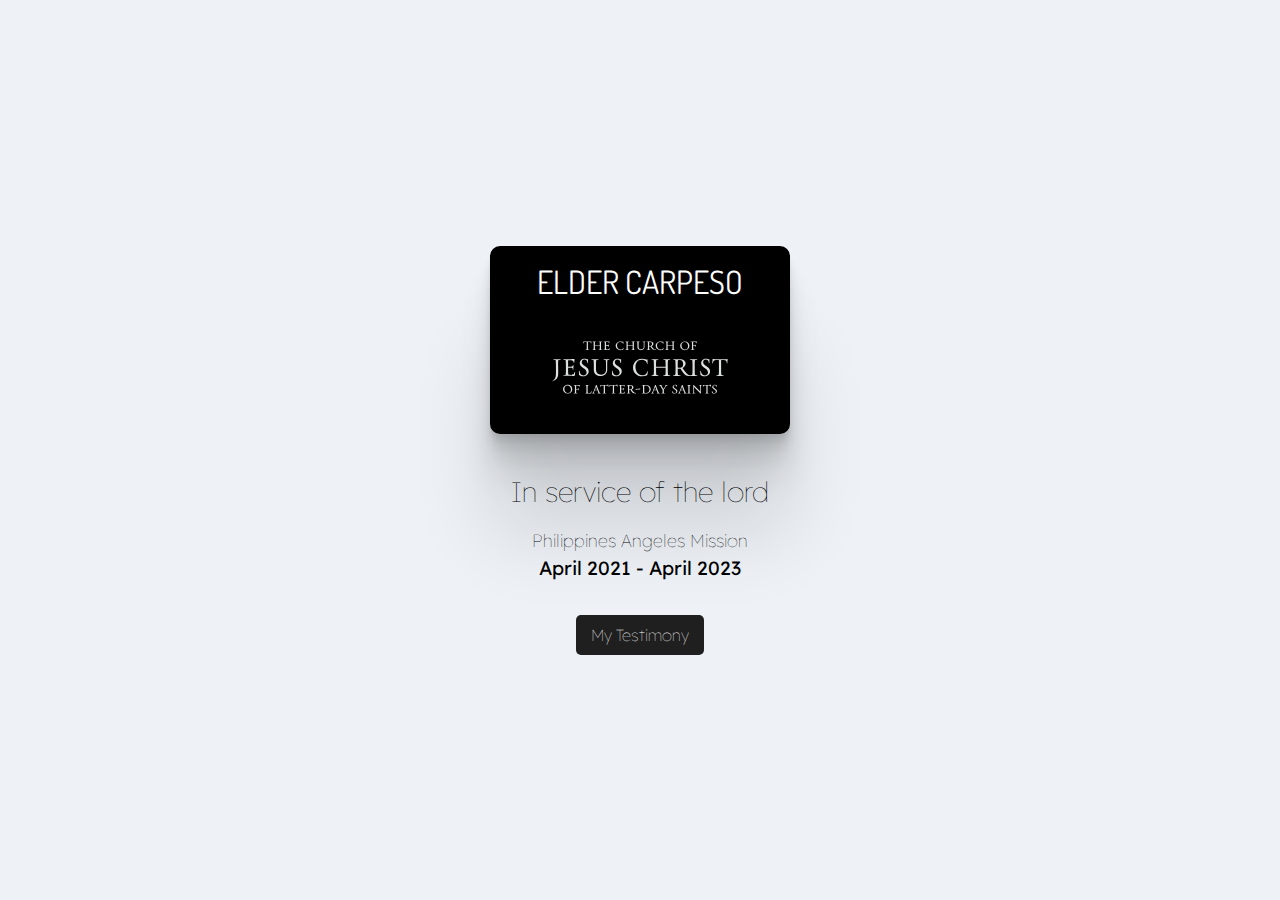
<file: index.html>
<!DOCTYPE html>
<html lang="en">
<head>
    <meta charset="UTF-8">
    <meta http-equiv="X-UA-Compatible" content="IE=edge">
    <meta name="viewport" content="width=device-width, initial-scale=1.0">
    <link rel="stylesheet" href="style.css">

    <!-- Metadate Generated by: https://metatags.io/ -->
    <!-- Primary Meta Tags -->
    <title>In service of the Lord.</title>
    <meta name="title" content="In service of the Lord.">
    <meta name="description" content="My final thoughts before I begin a new journey.">

    <!-- Open Graph / Facebook -->
    <meta property="og:type" content="website">
    <meta property="og:url" content="https://devcarpeso.github.io/dc.github.io/">
    <meta property="og:title" content="In service of the Lord.">
    <meta property="og:description" content="My final thoughts before I begin a new journey.">
    <meta property="og:image" content="assets/mtc_ph.jpeg">

    <!-- Twitter -->
    <meta property="twitter:card" content="summary_large_image">
    <meta property="twitter:url" content="https://devcarpeso.github.io/dc.github.io/">
    <meta property="twitter:title" content="In service of the Lord.">
    <meta property="twitter:description" content="My final thoughts before I begin a new journey.">
    <meta property="twitter:image" content="assets/mtc_ph.jpeg">

    <link rel="apple-touch-icon" sizes="180x180" href="/apple-touch-icon.png">
    <link rel="icon" type="image/png" sizes="32x32" href="/favicon-32x32.png">
    <link rel="icon" type="image/png" sizes="16x16" href="/favicon-16x16.png">
    <link rel="manifest" href="/site.webmanifest">
</head>
<body>
    <div class="modal hide">
        <div class="modal-body">
            <div class="testimony">
                <div>I've always been quiet in person.</div><div><br></div><div>My friends know me differently, but I have a difficulty sharing my thoughts and my testimonies to investigators, new converts and people in general. I can't relate much to people, and sometimes I leave the conversation because I am not confident enough to share.</div><div><br></div><div>But I'm going on a mission.&nbsp;</div><div><br></div><div>I felt it in my heart. I felt the spirit telling me to trust in the Lord and that all will be okay. I continually prayed for guidance, faced many challenges and struggled to be worthy of the Lord's blessings.&nbsp;</div><div><br></div><div>I wanted to serve. I will serve. And we all can serve our Heavenly Father, even during these times. No matter how difficult our situation can be, we can always spare a small amount of time to serve.&nbsp;</div><div><br></div><div>We can share the gospel, or help a friend in need. We can read a full chapter in the book of mormon, or just a few verses.&nbsp;</div><div><br></div><div>No matter where we are, or what we are doing, we can serve him. We can minister to our fellow neighbors and friends, and share the blessings we receive through our obedience.&nbsp;</div><div><br></div><div>If we fail or make mistakes, we can receive forgiveness through the atonement of Jesus Christ. Each failure is a lesson we can learn, not what defines us.</div><div><br></div><div>I am incredibly thankful for the support and love that my ward, my stake and my friends have given me throughout my journey. I am thankful and truly blessed to have a family that helped me come unto christ, and taught me about the gospel at an early age.&nbsp;</div><div><br></div><div>Most of all, I am thankful to Heavenly Father and Jesus Christ, who has always given me hope and strength that I can, one day, achieve my goals.</div><div><br></div><div>I testify to you that as you strive to be better and minister to those in need, God will bless you and nourish you physically and spiritually. I know that as we continue to hold strong to our faith, the Lord will guide us through our struggles and challenges.</div><div><br></div><div>I am a very quiet person, and that hasn't changed for the most part. But through the Gospel of Jesus Christ, my mouth has been opened to share the gospel of Jesus Christ. And I testify that yours will be too.&nbsp;</div>
            </div>
            <div class="exit">
                <button>Serve well, Elder Carpeso!</button>
            </div>
        </div>
    </div>
    <div class="loader">

    </div>
    <div class="container">
        <div class="nametag">
            <span class="nametag-name">
                ELDER CARPESO
            </span>
            <img src="assets/church_logo.svg" alt="" class="nametag-logo-lds">
        </div>
        <div class="descriptions">
            <h1>In service of the lord</h1>
            <span>Philippines Angeles Mission</span>
            <p>April 2021 - April 2023</p>
        </div>
        <button class="article-open">
            My Testimony
        </button>
    </div>
    <script src="scripts.js"></script>
</body>
</html>
</file>
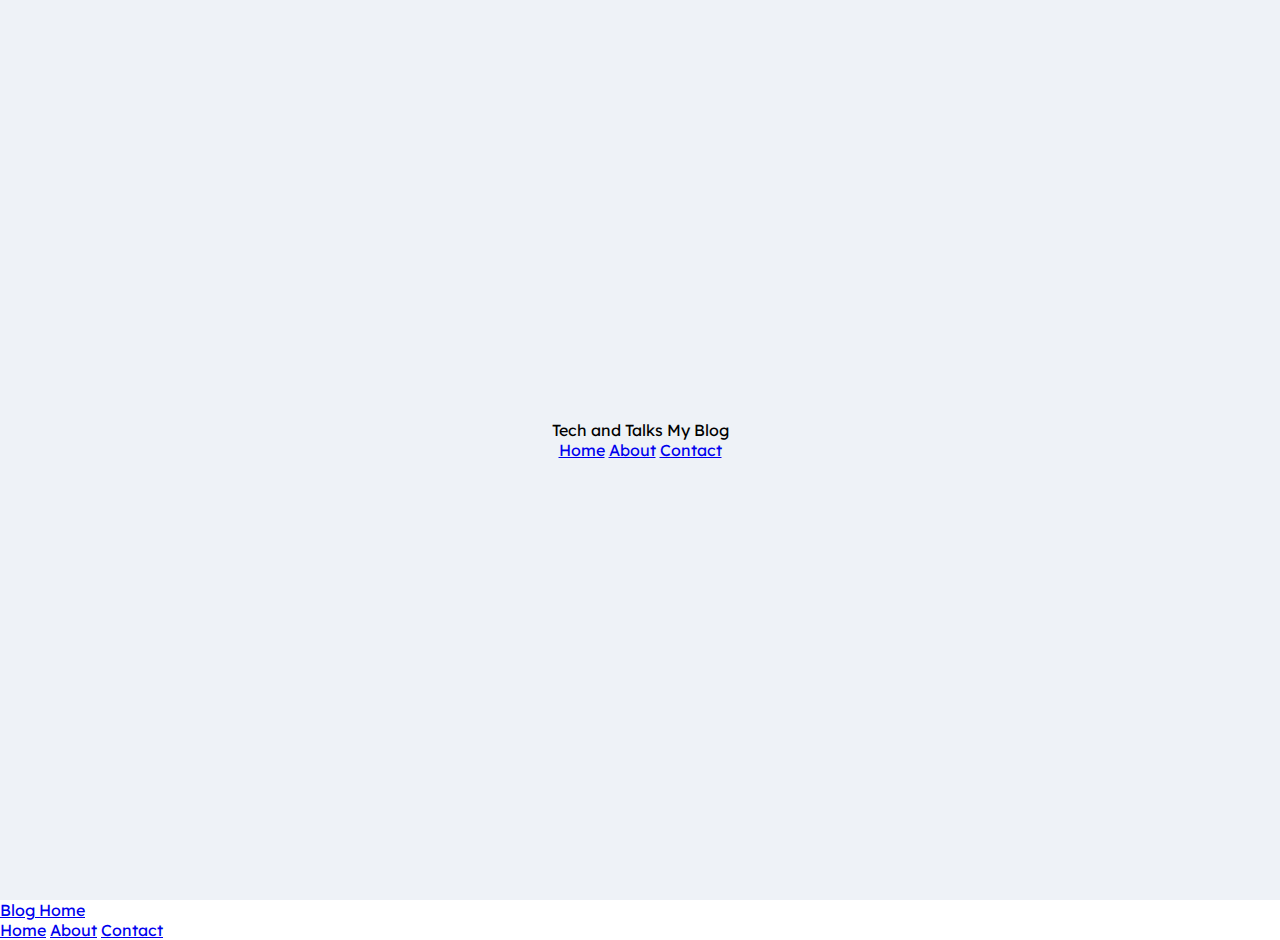
<file: page.html>
<!DOCTYPE html>
<html lang="en">
<head>
    <meta charset="UTF-8">
    <meta name="viewport" content="width=device-width, initial-scale=1.0">
    <title>Home</title>
    <link 
    href="https://fonts.googleapis.com/css2?family=Bebas+Neue&family=Playfair+Display:wght@400;600&display=swap" 
    rel="stylesheet">
    <link rel="stylesheet" href="style.css">
    <!-- Self-contained styling specific to page -->
    <style>
        p {
            margin: 0;
            margin-bottom: 15px;
        }
        #current_post {
            display: flex;
            flex-flow: column nowrap;
            justify-content: flex-start;
            align-items: center;
        }
        #title {
            margin-top: 20px;
            font-family: 'Bebas Neue', cursive;
            font-size: 5rem;
            text-align: center;
        }
        #subtitle {
            color: rgba(0, 0, 0, 0.5);
        }
    </style>
</head>
<body>
    <div class="container">
        <div class="title-container">
            <span class="subtitle">Tech and Talks</span>
            <span class="title">My Blog</span>
        </div>
        <div class="navigation-bar">
            <a href="index.html" class="navigation-item">Home</a>
            <a href="about.html" class="navigation-item">About</a>
            <a href="contact.html" class="navigation-item">Contact</a>
        </div>
        <span id="title"></span>
        <span id="subtitle"></span>
        <div id="current_post"></div>
    </div>
    <div class="footer">
        <a href="#">Blog Home</a>
        <div class="footer-links">
            <a href="index.html" class="navigation-item">Home</a>
            <a href="about.html" class="navigation-item">About</a>
            <a href="contact.html" class="navigation-item">Contact</a>
        </div>
    </div>
    <script src="script.js"></script>
    <script>
        var parameter = new URLSearchParams(window.location.search);
        var id = (parameter.get("id")) ? parameter.get('id') : undefined;
        if(id) {
            let content = undefined;
            fetch_data(source).then(data => {
                data.forEach(e => {
                    if(e.id === id) {
                        content = e;
                    }
                });
                document.getElementById("title").innerHTML = content.title;
                document.getElementById("subtitle").innerHTML = content.excerpt;
                document.getElementById("current_post").innerHTML = content.content;
            });
        }
    </script>
</body>
</html>
</file>
<file: style.css>
@import url('https://fonts.googleapis.com/css2?family=Dosis:wght@500&display=swap');
@import url('https://fonts.googleapis.com/css2?family=Lexend:wght@100;400;500&display=swap');

body, html {
    padding: 0;
    margin: 0;
    width: 100%;
    height: 100%;
    font-family: 'Quicksand', sans-serif;
    background: white;
    font-family: 'Lexend', sans-serif;
}
.loader {
    position: fixed;
    z-index: 100;
    width: 100%;
    height: 100%;
    background-color: black;

    transition: all 0.4s ease;
    visibility: visible;
    opacity: 1;
}
.hide {
    visibility: hidden;
    opacity: 0;
}
* {
    box-sizing: border-box;
    -webkit-box-sizing: border-box;
    -moz-box-sizing: border-box;
}
.container {
    width: 100%;
    height: 100%;

    display: flex;
    flex-flow: column nowrap;
    justify-content: center;
    align-items: center;
    background: #EEF2F7;
}
.nametag {
    margin-bottom: 30px;
    width: 300px;
    height: 188px;
    background: black;
    border-radius: 10px;

    display: flex;
    flex-flow: column nowrap;
    justify-content: center;
    align-items: center;

    box-shadow: 0 2.8px 2.2px rgba(0, 0, 0, 0.034), 
    0 6.7px 5.3px rgba(0, 0, 0, 0.048), 
    0 12.5px 10px rgba(0, 0, 0, 0.06), 
    0 22.3px 17.9px rgba(0, 0, 0, 0.072), 
    0 41.8px 33.4px rgba(0, 0, 0, 0.086), 
    0 100px 80px rgba(0, 0, 0, 0.12);
}

.nametag-name {
    font-family: 'Dosis', sans-serif;
    font-size: 2rem;
    color: white;
    margin-top: 15px;
}
.nametag-logo-lds {
    filter: invert(1);
    width: auto;
    height: 75px;
    margin: auto 0;
}

.descriptions {
    width: 300px;
    height: auto;
    padding: 10px;
    display: flex;
    flex-flow: column nowrap;
    justify-content: center;
    align-items: center;
}
.descriptions > h1 {
    font-weight: lighter;
    margin: 0;
    font-size: 1.75rem;
    text-align: center;
}
.descriptions > p {
    margin: 5px 0;
    font-size: 1.2rem;
}
.descriptions > span {
    font-weight: lighter;
    margin-top: 20px;
    font-size: 1.1rem;
}
.article-open {
    font-family: inherit;
    border: none;
    background-color: #1f1f1f;
    border-radius: 5px;
    padding: 10px 15px;
    color: white;
    font-weight: lighter;
    margin-top: 20px;
    font-size: 1rem;
}
.article-open:focus {
    outline: none;
    transition: all 0.2s ease;
}
.article-open:hover {
    background: rgba(0, 0, 0, 0.8)
}
.modal {
    height: 100%;
    width: 100%;
    position: fixed;
    z-index: 200;
    background: rgba(0, 0, 0, 0.9);
    color: white;
    transition: all 0.5s ease;

    display: flex;
    justify-content: center;
    align-items: center;
}
.modal-body {
    display: grid;
    grid-template-rows: 1fr 60px;
    height: 100%;
}
.testimony {
    overflow: auto;
    padding: 20px;
    max-width: 600px;
}
.exit {
    background-color: white;
    display: grid;
    grid-template-columns: 1fr;
    padding: 10px;
    max-width: 600px;
    border-radius: 10px;
    font-weight: bold;
}
.exit > button {
    border: none;
    background-color: #1f1f1f;
    color: white;
    border-radius: 5px;
    font-family: inherit;
    font-size: 1rem;
}
button:focus {
    outline: none;
}
</file>
